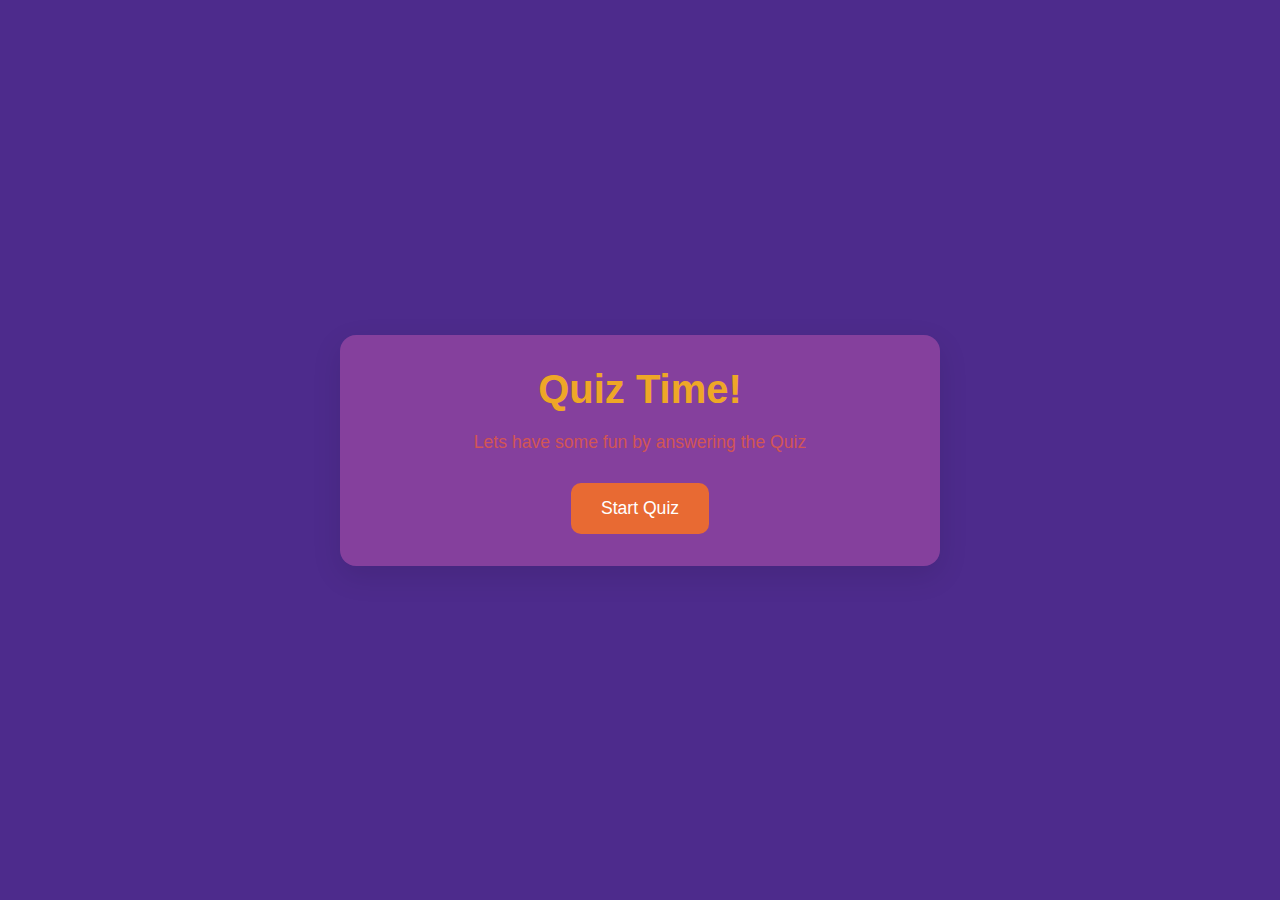
<file: 01-Quiz-app/index.html>
<!DOCTYPE html>
<html lang="en">
<head>
    <meta charset="UTF-8">
    <meta name="viewport" content="width=device-width, initial-scale=1.0">
    <title>Quiz App</title>
    <link rel="stylesheet" href="style.css">
</head>
<body>
    <div class="container">

        <div class="screen active" id="start-screen">
            <h1>Quiz Time!</h1>
            <p>Lets have some fun by answering the Quiz</p>
            <button>Start Quiz</button>
        </div>

        <div class="screen" id="quiz-screen">
            <div class="quiz-header">
                <h2 id="question-text">Questions are here</h2>
                <div class="quiz-info">
                    <p>
                        Question <span id="current-question">1</span> of <span>5</span>
                    </p>
                    <p>
                        Score: <span id="score">0</span>
                    </p>
                </div>
            </div>

            <div id="answers-container" class="answers-container">
                <!-- incoming -->
            </div>

            <div class="progress-bar">
                <div id="progress" class="progress"></div>
            </div>
        </div>

        <div id="result-screen" class="screen">
            <h1>Quiz Results</h1>
            <div class="result-info">
                <p>You scored <span id="final-score">0</span> Out of <span id="max-score">5</span></p>
                <div id="result-message">Good Job!</div>
            </div>
            <button id="restart-btn">Restart Quiz</button>
        </div>
    </div>    
</body>
<script src="script.js"></script>
</html>
</file>
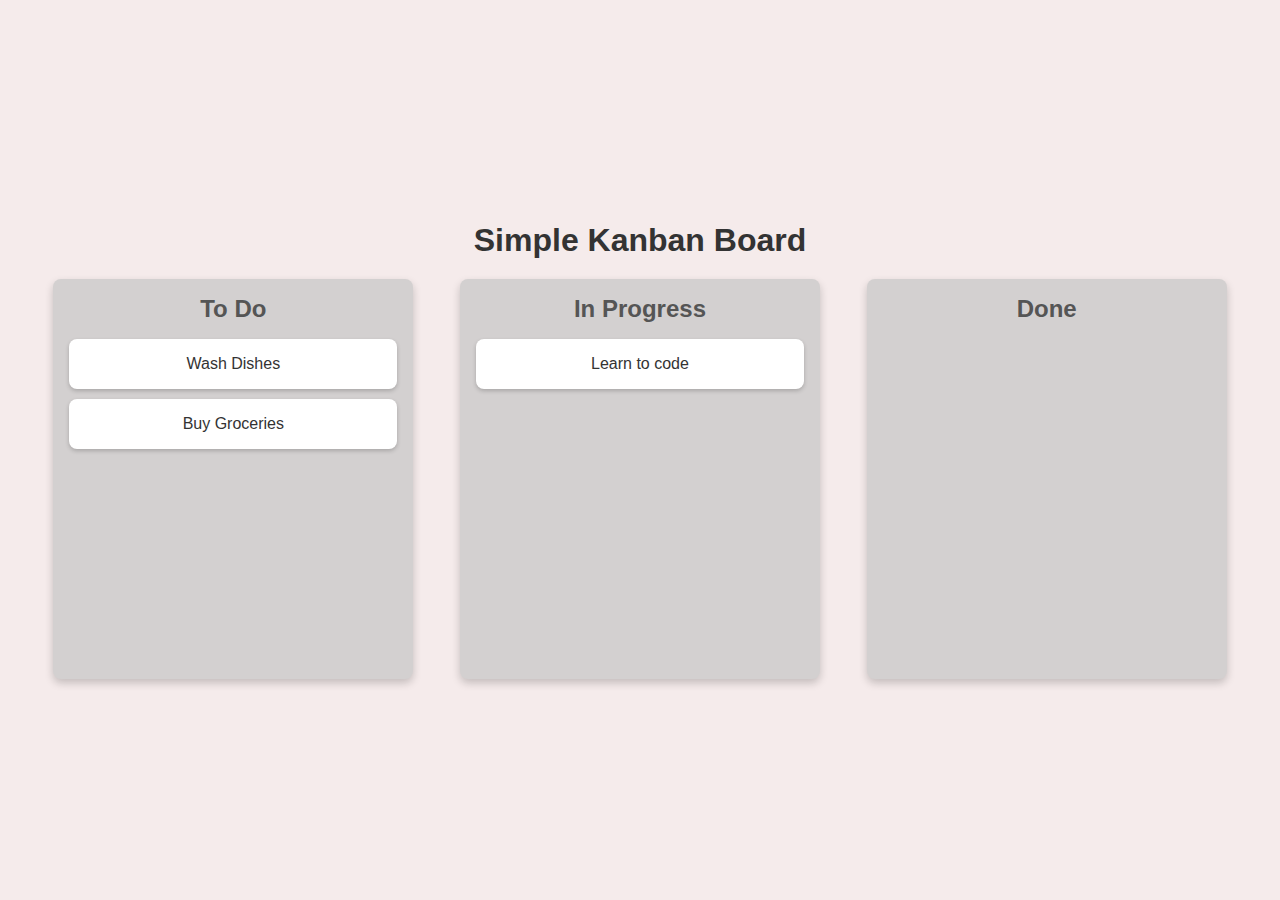
<file: 03-darg-and-drop/index.html>
<!DOCTYPE html>
<html lang="en">
<head>
    <meta charset="UTF-8">
    <meta name="viewport" content="width=device-width, initial-scale=1.0">
    <title>Kanban Board</title>
    <link rel="stylesheet" href="style.css">
</head>
<body>
    <div class="container">
        <h1>Simple Kanban Board</h1>

        <div class="board">
            <!-- List-1 -->
             <div class="list" id="list1">
                <h2>To Do</h2>
                <div class="card" draggable="true" id="card1">Wash Dishes</div>
                <div class="card" draggable="true" id="card2">Buy Groceries</div>
             </div>

            <!-- List-2 -->
            <div class="list" id="list2">
                <h2>In Progress</Progress></h2>
                <div class="card" draggable="true" id="card3">Learn to code</div>
            </div>

            <!-- List-3 -->
            <div class="list" id="list3">
                <h2>Done</h2>
            </div>
             
        </div>
    </div>
    <script src="script.js"></script>
</body>
</html>
</file>
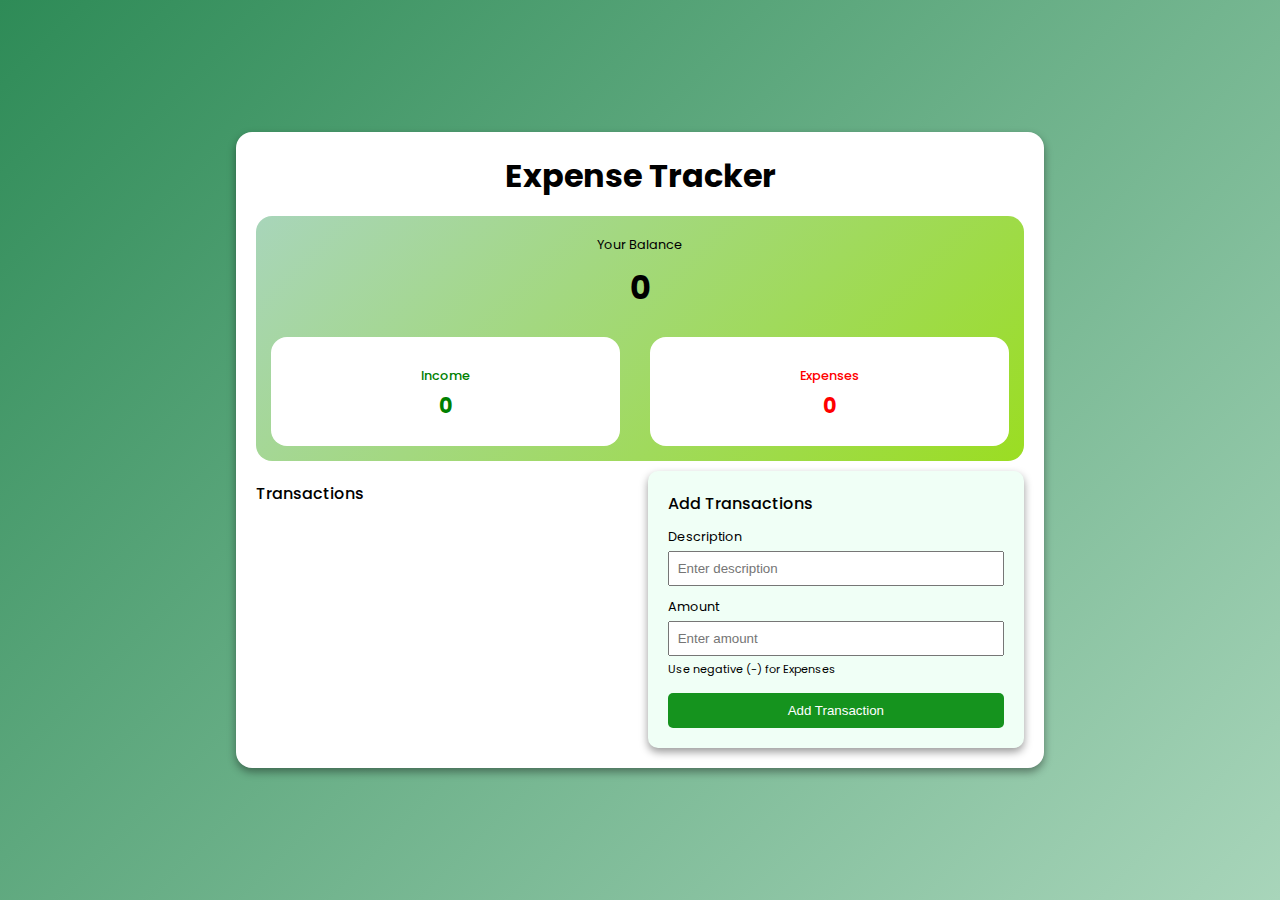
<file: 04-Expense-Tracker/index.html>
<!DOCTYPE html>
<html lang="en">
<head>
    <meta charset="UTF-8">
    <meta name="viewport" content="width=device-width, initial-scale=1.0">
    <title>Expense Tracker</title>
    <link rel="stylesheet" href="style.css">
    <link rel="preconnect" href="https://fonts.googleapis.com">
    <link rel="preconnect" href="https://fonts.gstatic.com" crossorigin>
    <link href="https://fonts.googleapis.com/css2?family=Outfit:wght@100..900&family=Poppins:ital,wght@0,100;0,200;0,300;0,400;0,500;0,600;0,700;0,800;0,900;1,100;1,200;1,300;1,400;1,500;1,600;1,700;1,800;1,900&display=swap" rel="stylesheet">
</head>
<body>
    <div class="container">

        <h1>Expense Tracker</h1>
        <div class="balance-container">
            <h2>Your Balance</h2>
            <h1 id="balance">$0.00</h1>

            <div class="summary">
                <div class="income">
                    <h3>Income</h3>
                    <p id="income-amount">$0.00</p>
                </div>
                <div class="expense">
                    <h3>Expenses</h3>
                    <p id="expense-amount">$0.00</p>
                </div>
            </div>
        </div>

        <div class="main-content">
            <div class="transaction-container">
                <h2>Transactions</h2>
                <ul id="transaction-list">
                    <!-- will be inserted -->
                </ul>
            </div>
            <div class="form-container">
                <h2>Add Transactions</h2>
                <form id="transaction-form">
                    <div class="form-group">
                        <label for="description">Description</label>
                        <input type="text" id="description" placeholder="Enter description" required/>
                    </div>

                    <div class="form-group">
                        <label for="amount">Amount</label>
                        <input type="number" id="amount" placeholder="Enter amount" required/>
                        <small>Use negative (-) for Expenses</small>
                    </div>

                    <button type="submit">Add Transaction</button>
                </form>
            </div>
        </div>
    </div>
    <script src="script.js"></script>
</body>
</html>
</file>
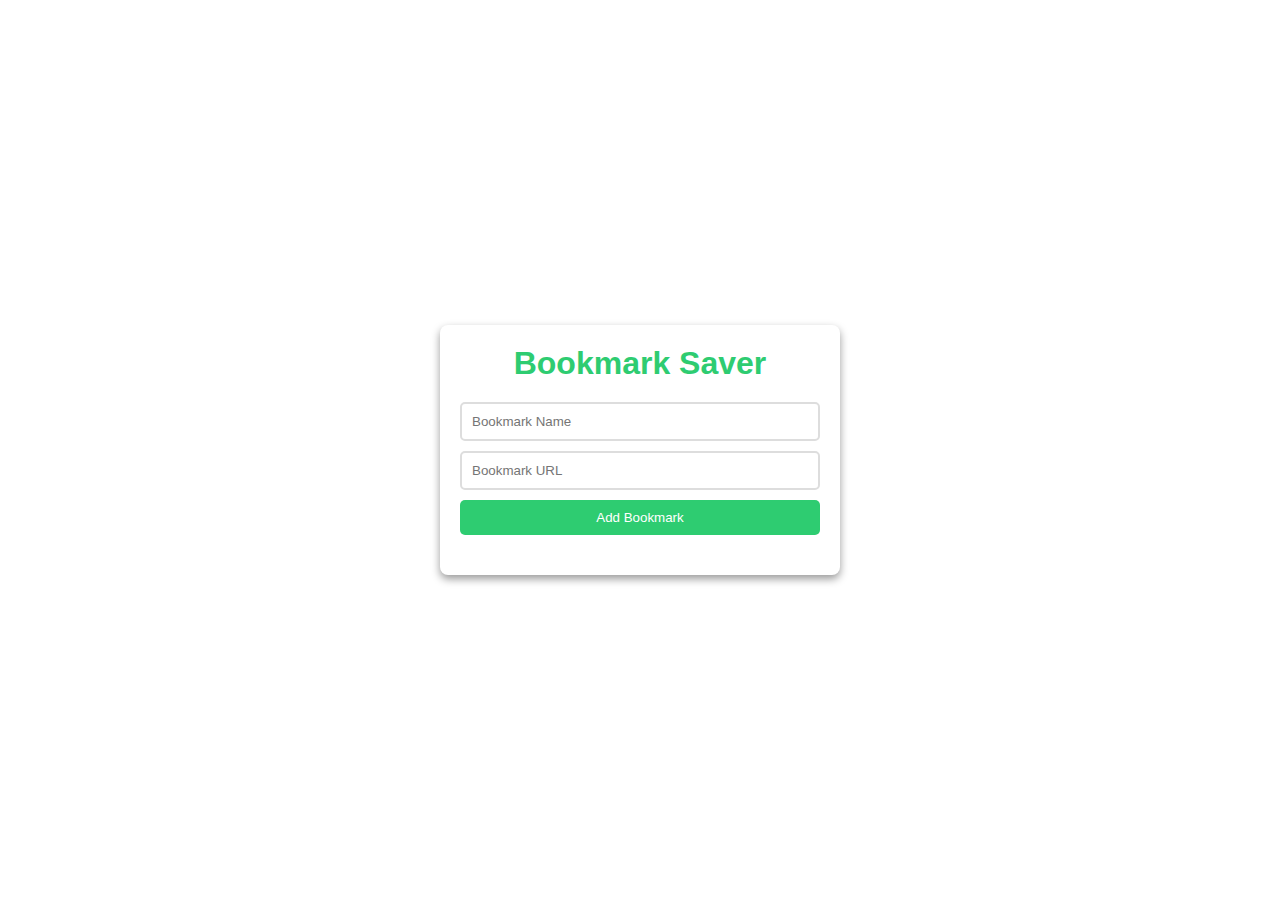
<file: 05-Bookmark-Saver/index.html>
<!DOCTYPE html>
<html lang="en">
<head>
    <meta charset="UTF-8">
    <meta name="viewport" content="width=device-width, initial-scale=1.0">
    <title>Bookmark-Saver</title>
    <link rel="stylesheet" href="style.css">
</head>
<body>
    <div class="app-container">
        <h1>Bookmark Saver</h1>
        <div class="input-container">
            <input type="text" id="bookmark-name" placeholder="Bookmark Name" required>
            <input type="text" id="bookmark-url" placeholder="Bookmark URL" required>
            <button id="add-bookmark">Add Bookmark</button>
        </div>

        <ul id="bookmark-list"></ul>
    </div>
    
    <script src="scripts.js"></script>
</body>
</html>
</file>
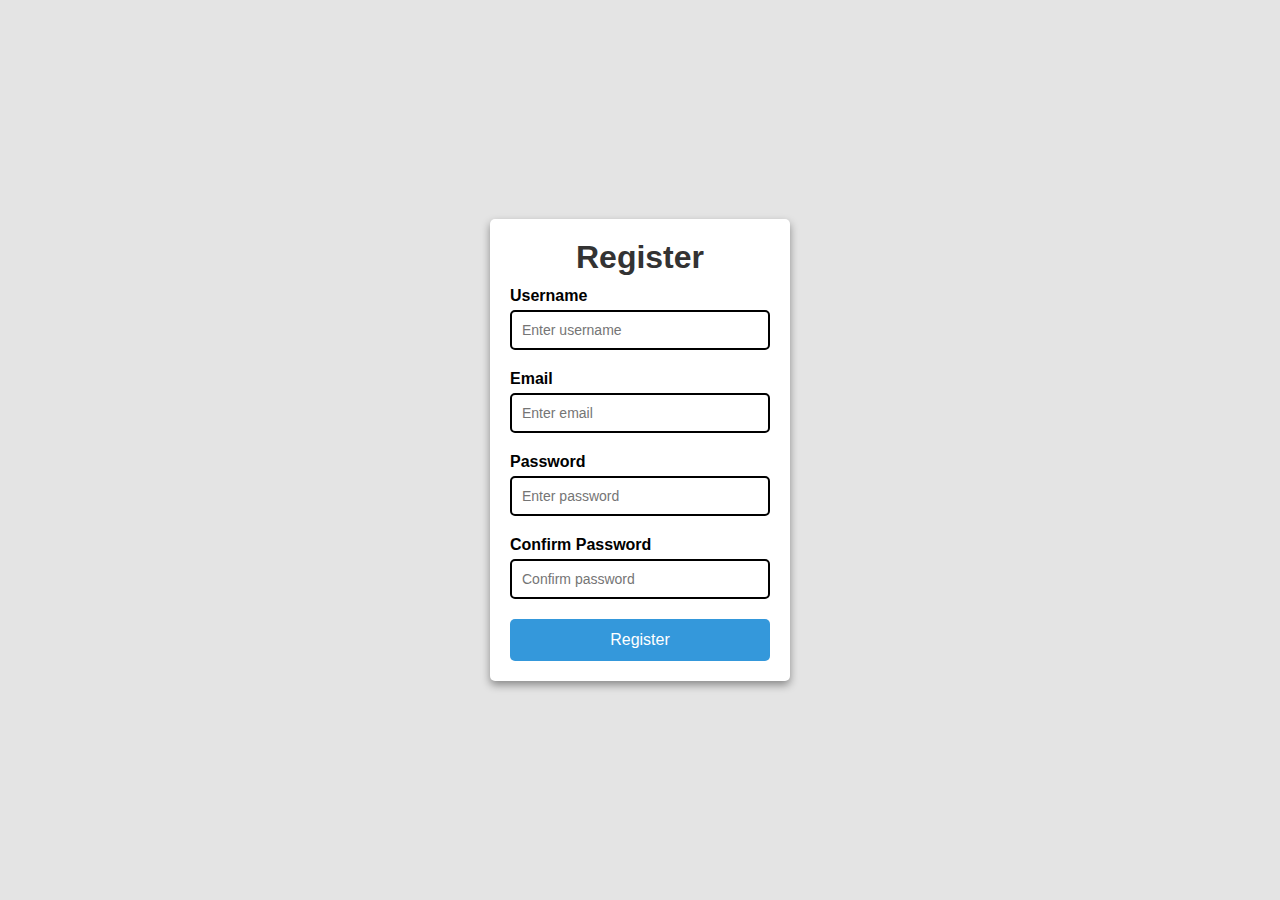
<file: 06-Form-Register/index.html>
<!DOCTYPE html>
<html lang="en">
<head>
  <meta charset="UTF-8">
  <meta name="viewport" content="width=device-width, initial-scale=1.0">
  <title>Form-Registration</title>
  <link rel="stylesheet" href="style.css">
</head>
<body>
  <div class="container">
    <form id="registration-form">
      <h1>Register</h1>

      <div class="form-group">
        <label for="username">Username</label>
        <input type="text" id="username" placeholder="Enter username">
        <small></small>
      </div>

      <div class="form-group">
        <label for="email">Email</label>
        <input type="text" id="email" placeholder="Enter email">
        <small></small>
      </div>

      <div class="form-group">
        <label for="password">Password</label>
        <input type="text" id="password" placeholder="Enter password">
        <small></small>
      </div>

      <div class="form-group">
        <label for="confirmPassword">Confirm Password</label>
        <input type="text" id="confirmPassword" placeholder="Confirm password">
        <small></small>
      </div>

      <button type="submit">Register</button>
    </form>
  </div>

  <script src="script.js"></script>
</body>
</html>
</file>
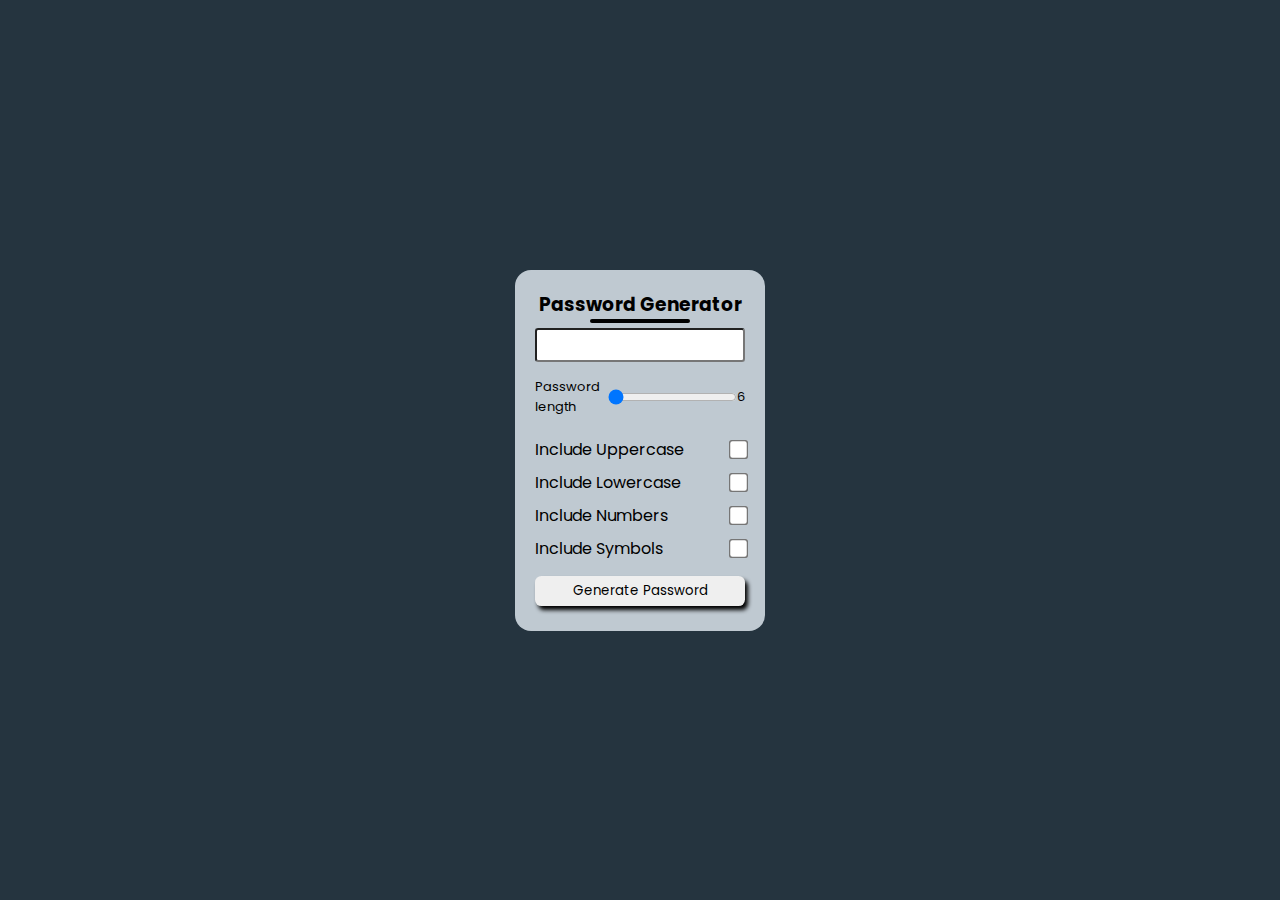
<file: 07-Password-Generator/index.html>
<!DOCTYPE html>
<html lang="en">
<head>
    <meta charset="UTF-8">
    <meta name="viewport" content="width=device-width, initial-scale=1.0">
    <title>Document</title>
    <link rel="stylesheet" href="style.css">
</head>
<body>
    <div class="container">
        <h3 style="text-align: center;margin: 0px;">Password Generator</h3>
        <div class="underline"></div>
        <input style="margin: 5px 0px;padding: 5px;border-radius: 0.2rem;" type="text" id="outputcopy">

        <div class="range-div">
            <span>Password length</span>
            <input type="range" min="6" max="24" value="1" class="slider" id="myrange">
            <span id="range-value">6</span>
        </div>
        
        <div class="checkbox-div">
            <div class="check-item">
                <label for="uppercase">Include Uppercase</label>
                <input type="checkbox" id="uppercase">
            </div>

            <div class="check-item">
                <label for="lowercase">Include Lowercase</label>
                <input type="checkbox" id="lowercase">
            </div>

            <div class="check-item">
                <label for="numbers">Include Numbers</label>
                <input type="checkbox" id="numbers">
            </div>

            <div class="check-item">
                <label for="symbols">Include Symbols</label>
                <input type="checkbox" id="symbols">
            </div>
        </div>
        <button id="generateBtn">Generate Password</button>
    </div>

    <script src="script.js"></script>
</body>
</html>
</file>
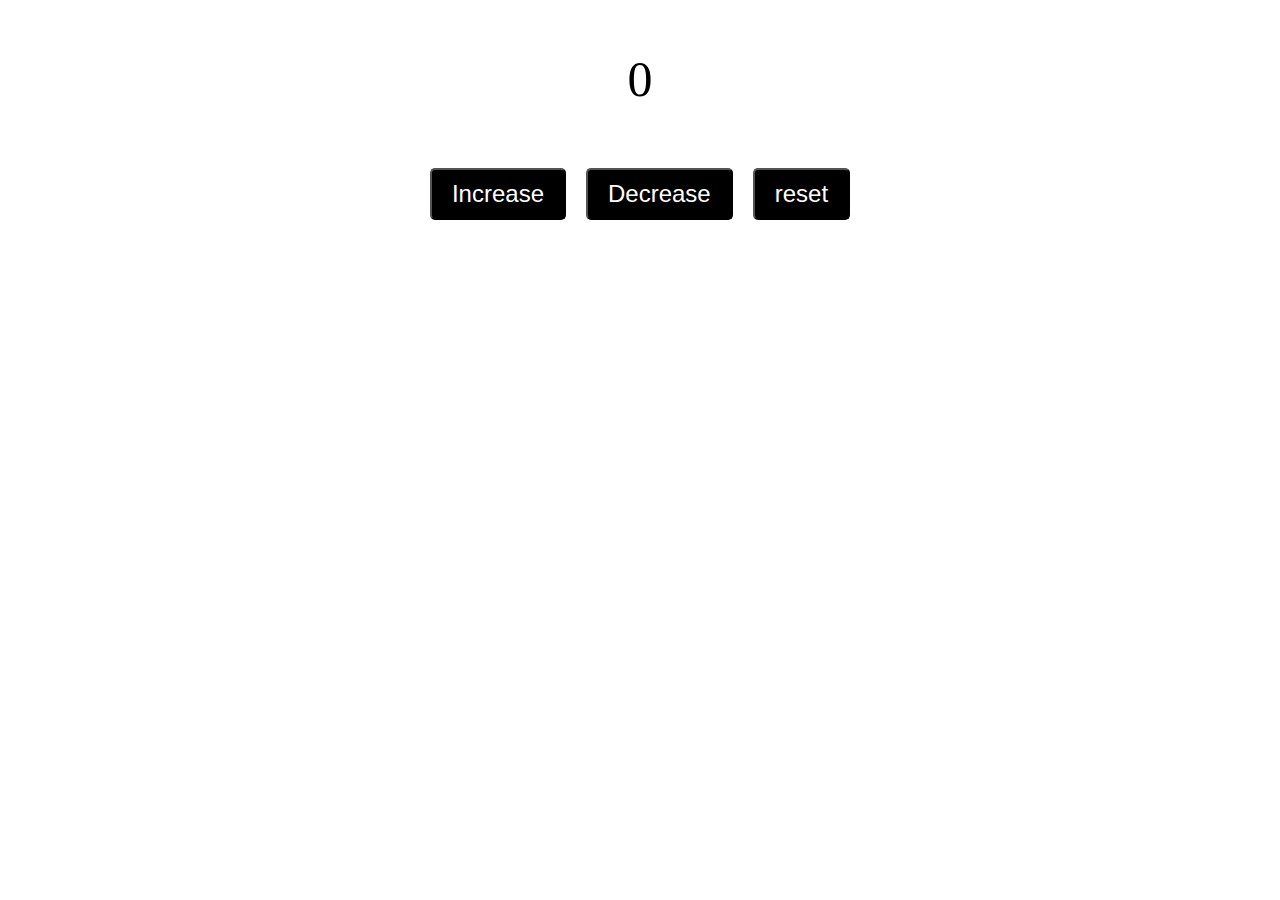
<file: Beginner Projects/1.Counter App/index.html>
<!DOCTYPE html>
<html>
  <body>
    <link rel="stylesheet" href="style.css">
    
    
    <div class="main-container">
       <p id="todisplay">0</p>

       <div class="button-div">
        <button class="increase">Increase</button>
        <button class="decrease">Decrease</button>
        <button class="reset">reset</button>
       </div>
    </div>
    <script src="script.js"></script>

  </body>
</html>
</file>
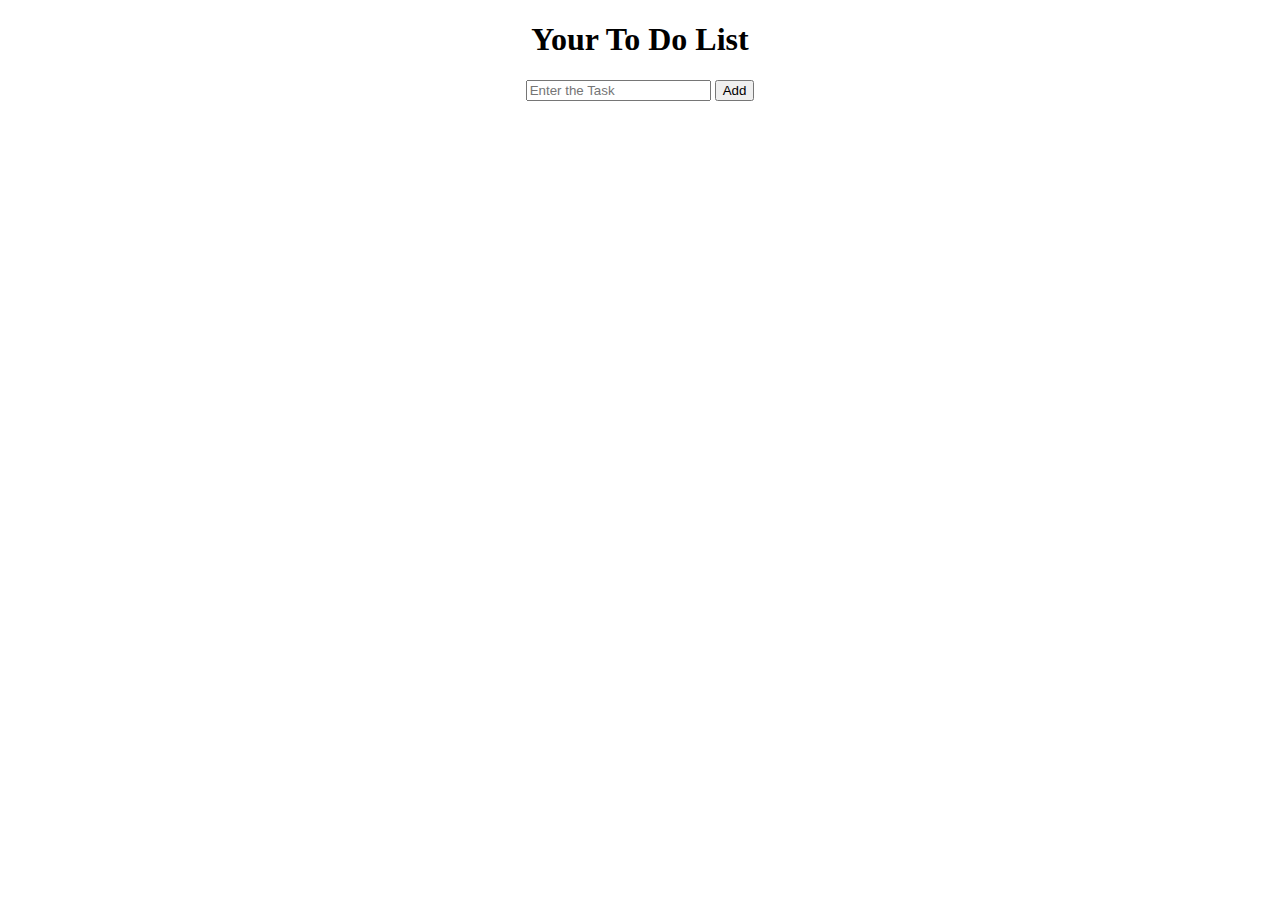
<file: Beginner Projects/2.TO-DO LIST APP/index.html>
<!DOCTYPE HTML>
<html>
  <link rel="stylesheet" href="style.css">
  <title>TO DO LIST</title>

  <body>
    <h1 class="heading">Your To Do List</h1>

    <div class="main-div">
      <input id= "taskinput" type="text" placeholder="Enter the Task">
      <!-- <input type="datetime-local"> -->
      <button id="add">Add</button>
    </div>
    
    <div class="list-div">
      <ol  id="tasklist">
      </ol>
    </div>
  </body>

  <script src="script.js"></script>
</html>
</file>
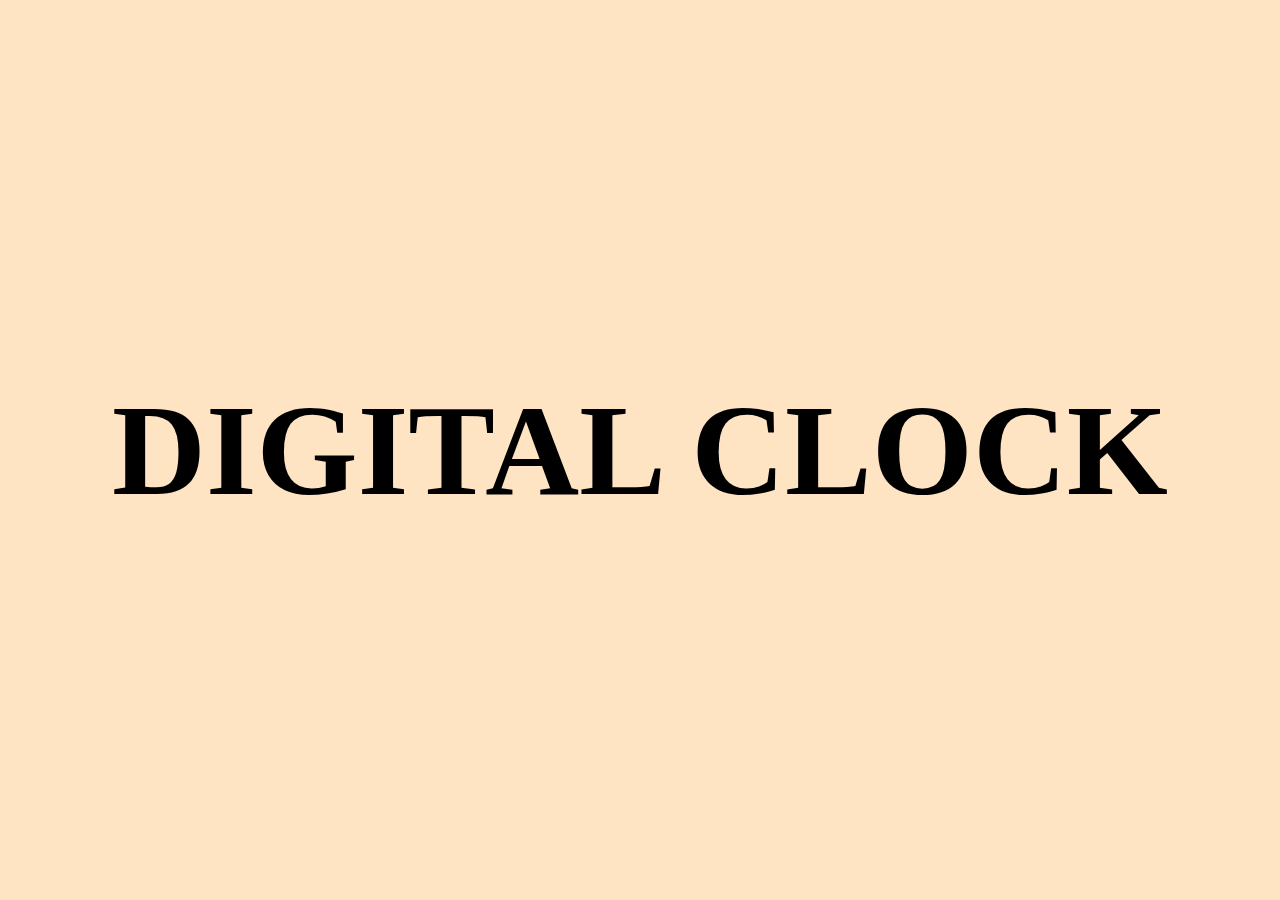
<file: Beginner Projects/3.DIGITAL CLOCK/index.html>
<!DOCTYPE HTML>
<html>
<head>
    <title>Digital Clock</title>
    <link rel="stylesheet" href="style.css">
</head>

<body>
    <div class="main-div">
        <h1 class="title-name">DIGITAL CLOCK</h1>
        <p id="time-display"></p>
    </div>

    <script src="script.js"></script>
</body>
</html>
</file>
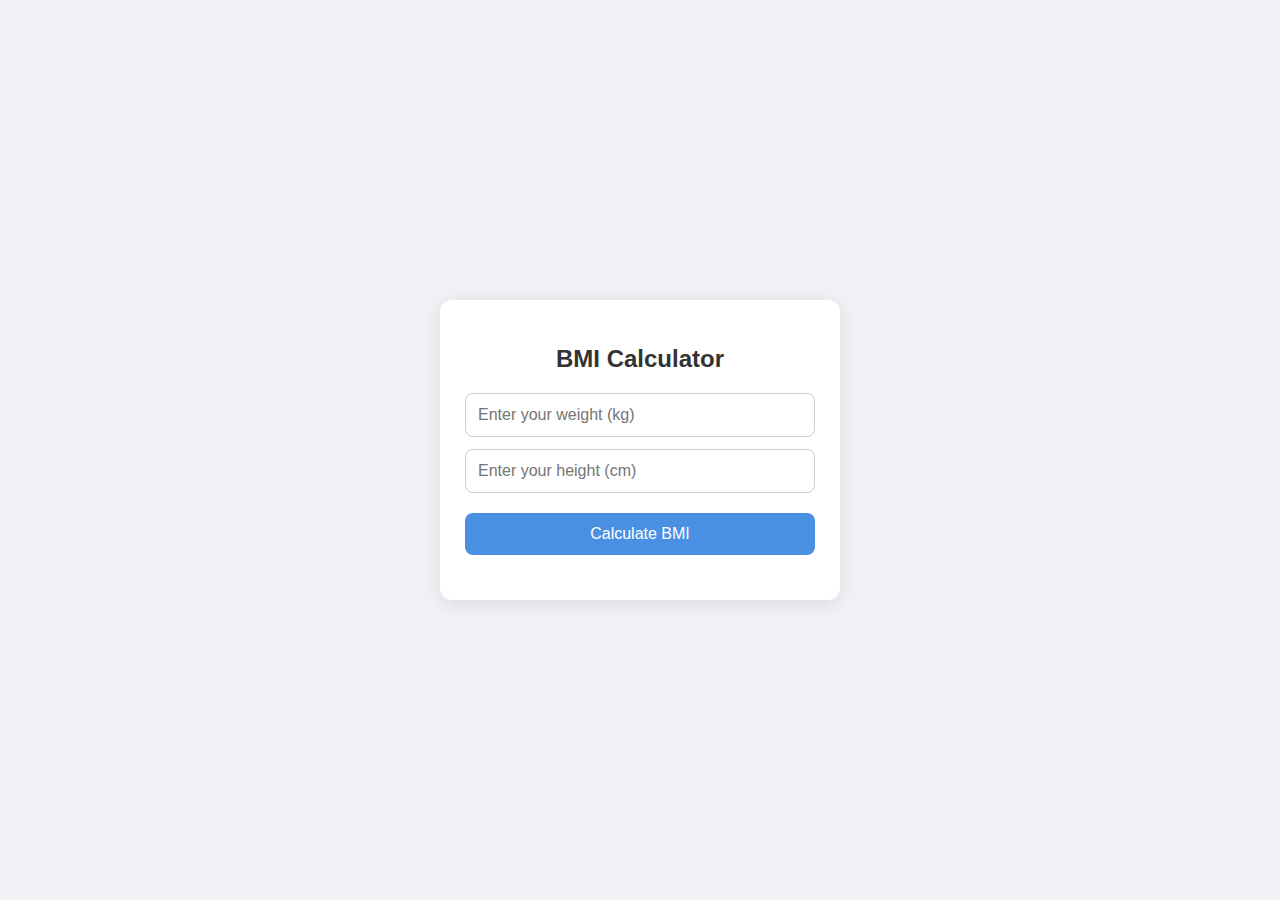
<file: Beginner Projects/6.BMI-CALCULATOR/index.html>
<!DOCTYPE HTML>
<html>
<head>
  <title>BMI Calculator</title>
  <link rel="stylesheet" href="style.css">
</head>

<body>
  <div class="container">
    <h2>BMI Calculator</h2>

    <div class="input-group">
      <input type="number" id="weight" placeholder="Enter your weight (kg)">
      <input type="number" id="height" placeholder="Enter your height (cm)">
    </div>

    <button id="submit">Calculate BMI</button>

    <p id="result"></p>
  </div>

  <script src="script.js"></script>
</body>
</html>
</file>
<file: 01-Quiz-app/style.css>
*{
    margin: 0;
    padding: 0;
    box-sizing: border-box;
}

body{
    background:#4D2B8C;
    display: flex;
    justify-content: center;
    align-items: center;
    min-height: 100vh;
    padding: 1rem;
    font-family: sans-serif;
}

.container{
    background-color:#85409D;
    border-radius: 1em;
    box-shadow: 0 10px 30px rgb(0,0,0,0.1);
    width: 100%;
    max-width: 600px;
    overflow: hidden;
    position: relative;
}

.screen{
    display: none;
    padding: 2rem;
    text-align: center;
}

.screen.active{
    display: block;   
}

#start-screen h1{
    color: #EEA727;
    margin-bottom: 20px;
    font-size: 2.5rem;
}

#start-screen p{
    color: #d25555;
    margin-bottom: 30px;
    font-size: 1.1rem;
}

.quiz-header{
    margin-bottom: 2rem;
}

#question-text{
    color:#FFEF5F;
    font-size: 1.5rem;
    margin-bottom: 1rem;
    line-height: 1.4;
}

.quiz-info{
    display: flex;
    justify-content: space-between;
    color: #e4e000;
    margin-bottom: 10px;
}

.answers-container{
    display: flex;
    flex-direction: column;
    gap: 10px;
    margin-bottom: 25px;
}

.answer-btn{
    background-color: #f8f0e5;
    color: #333;
    border-radius: 10px;
    padding: 1rem;
    border: 2px solid #eadbc8;
    cursor: pointer;
    text-align: left;
    transition: all 0.3s ease;
}

.answer-btn:hover{
    background-color: #eadbc8;
    border-color: #dac0ae;
}

.answer-btn.correct{
    background-color: #e6fff0;
    border-color: #a3f0a4;
    color: #28a745;
}

.answer-btn.incorrect{
    background-color: #fff0f0;
    border-color: #ffbdbd;
    color: #dc3545;
}

.progress-bar{
    height: 10px;
    background-color: #f8f0e5;
    border-radius: 5px;
    overflow: hidden;
    margin-top: 20px;
}

.progress{
    height: 100%;
    background-color: #e86a33;
    width: 0%;
    transition: width 0.3s ease;
}

.result-screen h1{
    color:#e86a33;
    margin-bottom: 30px;
}

.result-info{
    background-color: #f8f0e5;
    border-radius: 10px;
    padding: 20px;
    margin-bottom: 30px;
}

.result-info p {
    font-size: 1.2rem;
    color: #333;
    margin-bottom: 1rem;
}

#result-message{
    font-size: 1.5rem;
    font-weight: 600;
    color: #e86a33;
}

button{
    background-color: #e86a33;
    color: white;
    border: none;
    border-radius: 10px;
    padding: 15px 30px;
    font-size: 1.1rem;
    cursor: pointer;
    transition: background-color 0.3 ease;
}

button:hover{
    background-color: #d45b28;
}

@media (max-width:500px) {
    .screen{
        padding: 1rem;
    }

    #start-screen h1{
        font-size: 2rem;
    }

    #question-text{
        font-size: 1.3rem;
    }

    .answer-btn{
        padding: 12px;
    }

    button{
        padding: 12px 25px;
        font-size: 1rem;
    }

}
</file>
<file: 03-darg-and-drop/style.css>
*{
    padding: 0;
    margin: 0;
    box-sizing: border-box;
}

body{
    font-family: sans-serif;
    background-color: rgb(245, 235, 235);
    display: flex;
    justify-content: center;
    align-items: center;
    min-height: 100vh;
}

.container{
    text-align: center;
    width: 100%;
    padding: 1.5rem;
    justify-content: center;
}

h1{
    color: #333;
    margin-bottom: 20px;
    font-size: 2rem;
}

.board {
  display: flex;
  justify-content: space-around;
  align-items: flex-start;
  width: 100%;
  max-width: 1200px;
  margin: 0 auto;
  gap: 20px;
}

.list{
    background-color: rgb(211, 208, 208);
    border-radius: 0.5rem;
    width: 30%;
    min-height: 400px;
    padding: 1rem;
    box-shadow: 0 4px 8px rgba(0, 0, 0, 0.2);
}

.list h2{
    color: #555;
    margin-bottom: 1rem;
    font-size: 1.5rem;
}

.card {
  background-color: white;
  color: #333;
  padding: 1rem;
  margin-bottom: 10px;
  border-radius: 8px;
  cursor: grab;
  box-shadow: 0 2px 4px rgba(0, 0, 0, 0.2);
  transition: transform 0.2s, box-shadow 0.2s;
}

.card:active{
    cursor: grabbing;
    transform: scale(1.05);
    box-shadow: 0 4px 8px rgba(0, 0, 0, 0.2);
}

 .list.over {
            background-color: #000000;
}

@media (max-width: 768px) {
  .board {
    flex-direction: column;
    align-items: center;
  }

  .list {
    width: 80%;
    margin-bottom: 20px;
  }
}
</file>
<file: 04-Expense-Tracker/style.css>
*{
    padding: 0;
    margin: 0;
    box-sizing: border-box;
}

body{
    background: linear-gradient(135deg, #2e8b57, #a8d5ba);
    min-height: 100vh;
    font-family: "Poppins","sans-serif";
    text-align: center;
    padding: 10px;
    display: flex;
    justify-content: center;
    align-items: center;
}

.container{
    background-color: white;
    border-radius: 1rem;
    box-shadow: 0px 4px 8px rgba(0, 0, 0, 0.4);
    min-width: 800px;
    padding: 20px;
}

.container h1{
    margin-bottom: 1rem;
}

.balance-container{
    background: linear-gradient(-45deg, #9bdd22, #a8d5ba);
    border-radius: 1rem;
}

.balance-container h2{
    font-size: 0.8rem;
    font-weight: 400;
    padding-top: 20px;
}

.summary{
    display: flex;
    justify-content: center;
}

.income{
    color: green;
    background-color: white;
    margin: 15px;
    padding: 25px 150px;
    border-radius: 1rem;
}

h3{
    font-size: 0.8rem;
    font-weight: 500;
    margin: 5px 0px;
}

p{
    font-size: 1.3rem;
    font-weight: bold;
}

.expense{
    color: red;
    background-color: white;
    margin: 15px;
    padding: 25px 150px;
    border-radius: 1rem;
}

#balance{
    margin: 10px;
}

.main-content{
    display: flex;
    justify-content: space-between;
}

.form-container{
    margin-top: 10px;
    background-color: #f0fff6;
    text-align:left;
    padding: 20px;
    border-radius: 10px;
    box-shadow: 0px 4px 8px rgba(0, 0, 0, 0.4);
}

.transaction-container{
    margin-top: 20px;
}

.transaction-container h2{
    font-weight: 500;
    font-size: 1rem;
}

.form-group{
    display: flex;
    flex-direction: column;
    gap: 5px;
}

label{
    font-size: 0.8rem;
    padding-top:12px;
}

input{
    padding: 8px;
}

small{
    font-size: 0.7rem;
}

button{
    background-color: rgb(21, 147, 30);
    color: white;
    border-radius: 5px;
    padding: 10px 120px;
    cursor: pointer;
    margin-top: 15px;
    border: none;
}

.form-container h2{
    font-weight: 500;
    font-size: 1rem;
}

.transaction-container{
    height: 100%;
    display: flex;
    flex-direction: column;
}

#transaction-list{
    list-style: none;
    max-height: 500px;
    overflow-y: auto;
    padding-right: 8px;
    flex-grow: 1;
}

#transaction-list::-webkit-scrollbar-track{
    background-color: #f1f1f1;
    border-radius: 4px;
}

#transaction-list::-webkit-scrollbar-thumb{
    background-color: #cbd5e0;
    border-radius: 4px;
}

#transaction-list::-webkit-scrollbar-thumb:hover{
    width: #a0aec0;
}

.transaction{
    display: flex;
    justify-content: space-between;
    align-items: center;
    padding: 1rem 1.2rem;
    margin-bottom: 12px;
    border-radius: 12px;
    background-color: #fff;
    box-shadow: 0 2px 8px rgba(0, 0, 0, 0.05);
    transition: all 0.2s ease;
    border-right: 5px solid;
    animation: slideIn 0.3s ease;
}


@keyframes slideIn{
    from{
        opacity: 0;
        transform: translateX(-20px);
    }

    to{
        opacity: 1;
        transform: translateX(0px);
    }
}

.transaction:hover{
    transform: translateX(4px);
    box-shadow: 0  4px 12px rgba(0,0,0.1);
}

.transaction.income{
    border-right-color: #059669;
}

.transaction.expense{
    border-right-color: #dc2626;
}

.transaction .delete-btn {
    background:none;
    border: none;
    color: #dc2626;
    cursor: pointer;
    font-size: 1.4rem;
    opacity: 0;
    transition: all 0.2s ease;
    padding: 4px 8px;
    border-radius: 4px;
    margin-left: 12px;
}

.transaction:hover .delete-btn{
    opacity: 1;
}

.transaction .delete-btn:hover{
    background-color: #fee2e2;
    transform: scale(1.1);
}

button[type="submit"]:active{
    transform: translateY(2px);
}

@media(max-width:900px){
    .container{
        min-width: auto;
        width: 100%;
        max-width: 600px;
    }
    
    .main-content{
        flex-direction: column;
    }

    .income, .expense{
        padding: 25px 50px;
    }

    #transaction-list{
        max-height: 300px;
    }
}

@media (max-width:600px){
    .container{
        padding: 24px;
        min-width: auto;
    }

    .summary{
        flex-direction: column;
        gap: 16px;
    }

    .income, .expense{
        padding: 20px 30px;
        margin: 10px;
    }

    .balance-container h1{
        font-size: 2.5rem;
    }

    .income p, .expense p{
        font-size: 1.5rem;
    }

    .transaction{
        padding: 14px 16px;
    }

    h1{
        font-size: 1.8rem;
    }

    button{
        padding: 10px 60px;
    }
}
</file>
<file: 05-Bookmark-Saver/style.css>
*{
    margin: 0;
    padding: 0;
    box-sizing: border-box;
}

body{
    font-family: sans-serif;
    display: flex;
    justify-content: center;
    align-items: center;
    min-height: 100vh;
    color: black;
}

.app-container{
    background-color: #fff;
    padding: 20px;
    border-radius: 8px;
    box-shadow: 0 4px 8px rgba(0, 0, 0, 0.4);
    text-align: center;
    max-width: 400px;
    width: 90%;
}

h1{
    color: #2ecc71;
    margin-bottom: 20px;
}

.input-container{
    display: flex;
    flex-direction: column;
    gap: 10px;
    margin-bottom: 20px;
}

input{
    padding: 10px;
    border-radius: 5px;
    border:2px solid #ddd; 
}

button{
    padding: 10px;
    background-color: #2ecc71;
    border: none;
    color: white;
    border-radius: 5px;
    cursor: pointer;
    transition: background-color 0.3s ease;
}

button:hover{
    background-color: #27ae60;
}

#bookmark-list{
    list-style: none;
    padding: 0;
}

#bookmark-list li{
    background-color: #f9f9f9f9;
    padding: 10px;
    border:1px  solid #ddd;
    border-radius: 4px;
    margin-bottom: 10px;
    display: flex;
    justify-content: space-between;
    align-items: center;
}

#bookmark-list a{
    color: #2ecc71;
    text-decoration: none;
}

#bookmark-list button{
    background-color: red;
    padding: 5px 10px;
}

#bookmark-list button:hover{
    background-color: #c0392b;
}
</file>
<file: 06-Form-Register/style.css>
*{
    margin: 0;
    padding: 0;
    box-sizing: border-box;
}

body{
    background-color: rgb(228, 228, 228);
    font-family: sans-serif;
    display: flex;
    justify-content: center;
    align-items: center;
    min-height: 100vh;
}

.container{
    background-color: rgb(255, 255, 255);
    padding: 20px;
    border-radius: 5px;
    box-shadow: 0px 4px 8px rgba(0, 0, 0, 0.4);
    min-width: 300px;
}

h1{
    text-align: center;
    color: #333;
    margin-bottom: 0.7rem;
}

.form-group{
    margin-bottom: 20px;
    display: flex;
    flex-direction: column;
    gap: 5px;
    position: relative; 
}


input{
    padding: 10px;
    border-radius: 5px;
    border: 2px solid;
    width: 100%;
    font-size: 14px;
    transition: border-color 0.3s;
}

label{
    font-weight: bold;
}

input:focus{
    outline: none;
    border-color: #3498db;
}

small{
    position: absolute;
    bottom: -18px;
    left: 0;
    font-size: 12px;
}

button{
    border: none;
    background-color: #3498db;
    cursor: pointer;
    color: white;
    padding: 12px;
    display: block;
    font-size: 1rem;
    margin-top: 20px;
    border-radius: 5px;
    width: 100%;
    transition: background-color 0.3s;
}

button:hover{
    background-color: #2980b9;
}

.form-group.error input{
    border-color: #e74c3c;
}

.form-group.success input{
    border-color: #2ecc71;
}

.form-group.error small{
    visibility: visible;
    color: #e74c3c;
}
</file>
<file: 07-Password-Generator/style.css>
@import url('https://fonts.googleapis.com/css2?family=Poppins:ital,wght@0,100;0,200;0,300;0,400;0,500;0,600;0,700;0,800;0,900;1,100;1,200;1,300;1,400;1,500;1,600;1,700;1,800;1,900&display=swap');

*{
    margin: 0;
    padding: 0;
    box-sizing: border-box;
    font-family: "Poppins",sans-serif;
}

body{
    display: flex;
    align-items: center;
    justify-content: center;
    min-height: 100vh;
    background-color: #25343F;
    color:black;
}

.container{
    max-width: 250px;
    display: flex;
    flex-direction: column;
    background-color: #BFC9D1;
    padding: 20px;
    border-radius: 1rem;
    justify-content: center;
}

.checkbox-div {
    display: flex;
    flex-direction: column;
    gap: 8px; /* space between rows */
    margin: 10px 0px;
}

.check-item {
    display: flex;
    align-items: center;
    gap: 10px; /* 🔥 space between checkbox and label */
    justify-content: space-between;
}

.range-div{
    display: flex;
    margin: 10px 0px;
    align-items: center;
}

.range-div .range-value{
    background-color: white;
    padding: 5px;
    border-radius: 0.2rem;
}

span{
    font-size: small;
}

.underline {
    width: 100px;
    height: 4px;
    border-radius: 1rem;
    background-color:black;
    margin: auto;
}

button{
    margin: 5px 0px;
    padding: 5px;
    border-radius: 0.4rem;
    border: none;
    box-shadow: 3px 4px 4px black;
    cursor: pointer;
}

button:active{
    transform: scale(0.98);
}

input[type="checkbox"] {
    transform: scale(1.5);
    accent-color: #4e73df;
}
</file>
<file: Beginner Projects/2.TO-DO LIST APP/style.css>
.heading{
    text-align: center;
}

.main-div {
    margin: 0 auto;
    width: 50%;
    text-align: center;
}

#tasklist{
    list-style-position: inside;
    padding-left: 0px;
}

#tasklist li {
    display: flex;
    justify-content: space-between; 
    align-items: center;              
    padding: 8px 12px;
    background: #f3f3f3;
    margin: 6px 0;
    border-radius: 6px;
}


.list-div{
    margin: auto;
    width: 50%;
}

.delbtn {
    background: red;
    color: white;
    border: none;
    padding: 5px 10px;
    border-radius: 4px;
    cursor: pointer;
}

.delbtn:hover {
    background: darkred;
}
</file>
<file: Beginner Projects/3.DIGITAL CLOCK/style.css>
body {
    display: flex;
    justify-content: center;   /* horizontal center */
    align-items: center;       /* vertical center */
    height: 100vh;             /* full viewport height */
    margin: 0;                 /* remove default body margin */
    background-color: bisque;
}

.title-name{
    font-size: 130px;
}

#time-display{
    font-size: 150px;
    margin: 2px;
}

.main-div {
    text-align: center;
}
</file>
<file: Beginner Projects/6.BMI-CALCULATOR/style.css>
body {
  font-family: Arial, sans-serif;
  background: #f0f2f5;
  display: flex;
  justify-content: center;
  align-items: center;
  height: 100vh;
  margin: 0;
}

.container {
  background: white;
  width: 350px;
  padding: 25px;
  border-radius: 12px;
  box-shadow: 0 4px 20px rgba(0,0,0,0.1);
  text-align: center;
}

h2 {
  margin-bottom: 20px;
  color: #333;
}

.input-group {
  display: flex;
  flex-direction: column;
  gap: 12px;
}

input {
  padding: 12px;
  font-size: 16px;
  border: 1px solid #ccc;
  border-radius: 8px;
  outline: none;
  transition: 0.3s;
}

input:focus {
  border-color: #4a90e2;
}

button {
  margin-top: 20px;
  padding: 12px;
  width: 100%;
  background: #4a90e2;
  color: white;
  border: none;
  font-size: 16px;
  border-radius: 8px;
  cursor: pointer;
  transition: 0.3s;
}

button:hover {
  background: #357ac8;
}

#result {
  margin-top: 20px;
  font-size: 18px;
  color: #333;
  font-weight: bold;
}
</file>
<file: Beginner Projects/1.Counter App/style.css>
.increase,.decrease,.reset{
    background-color: black;
    color: white;
    font-size: 24px;
    padding: 10px 20px;
    border-radius: 5px;
    margin: 10px;
}

#todisplay{
    font-size: 50px;
    text-align: center;
}

.main-container{
    margin:auto;
    width: 50%;
}

.button-div{
    display: flex;
    justify-content: center;
}
</file>
